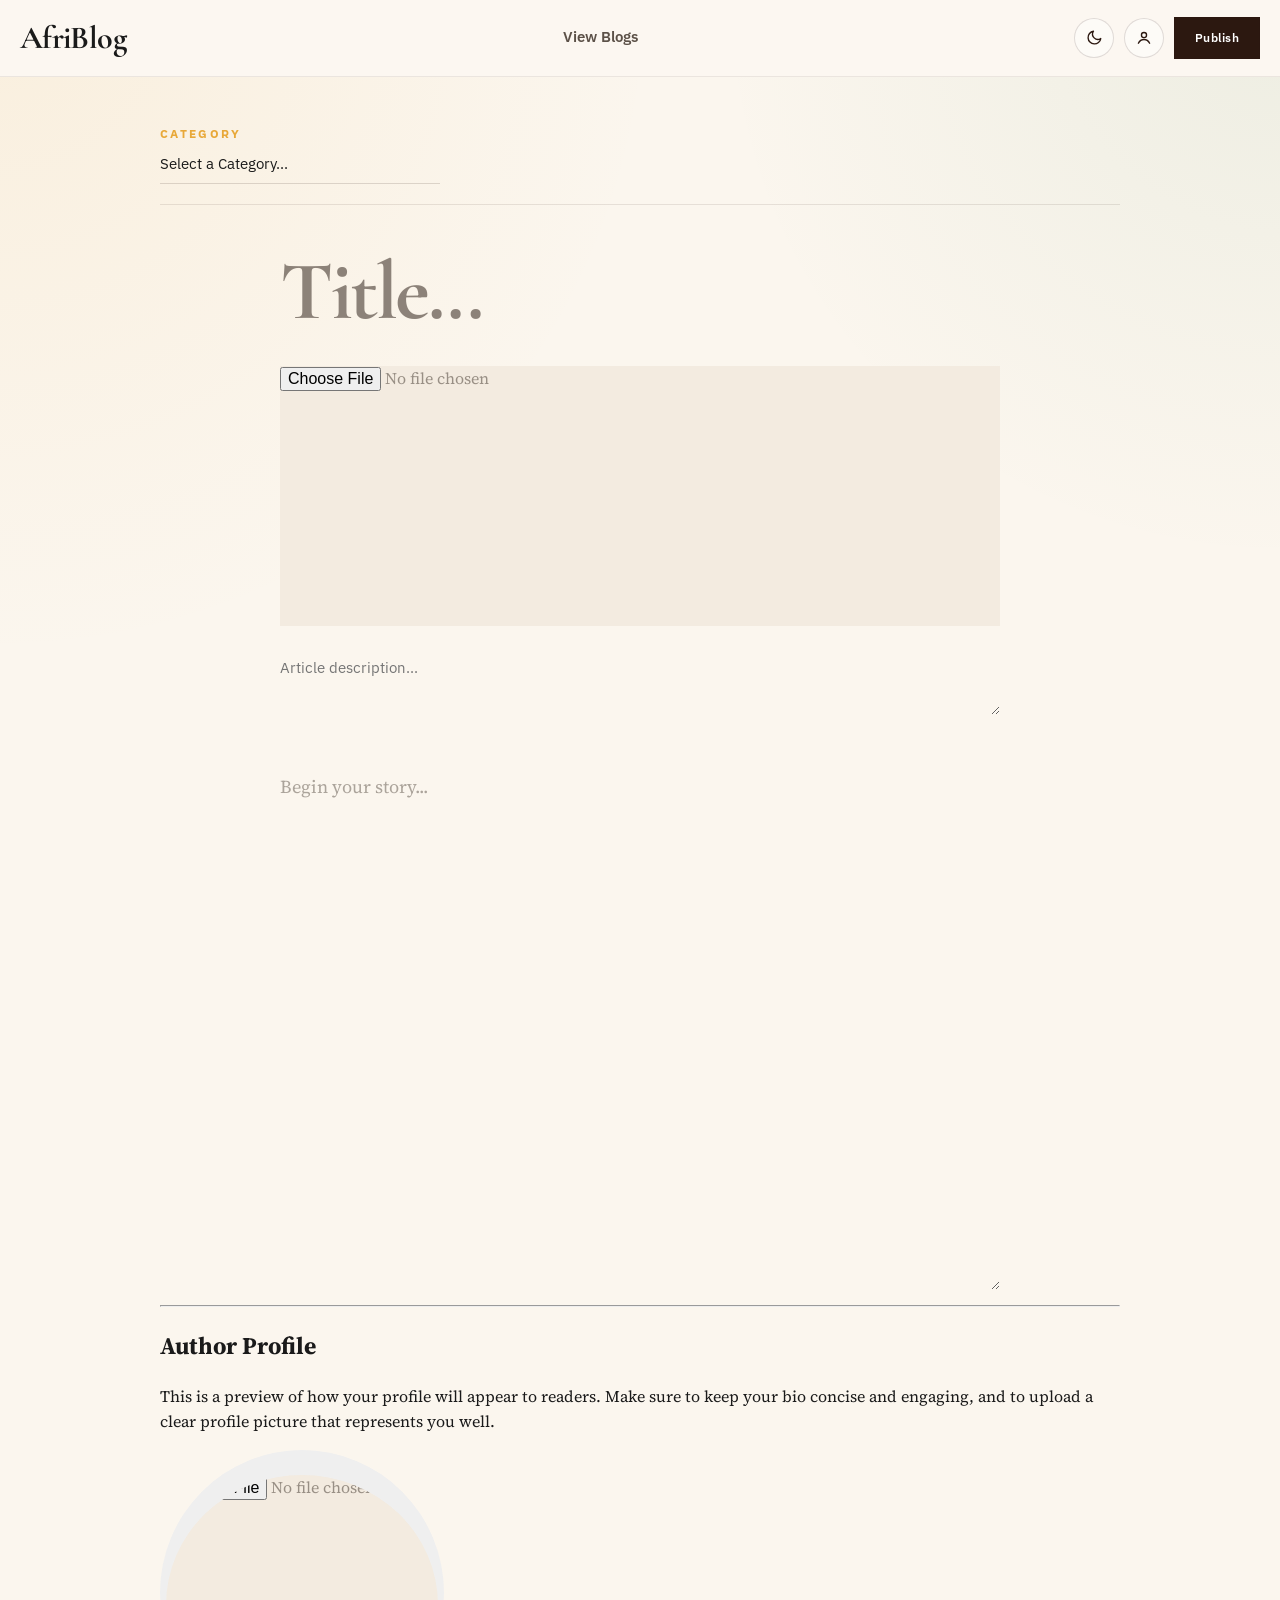
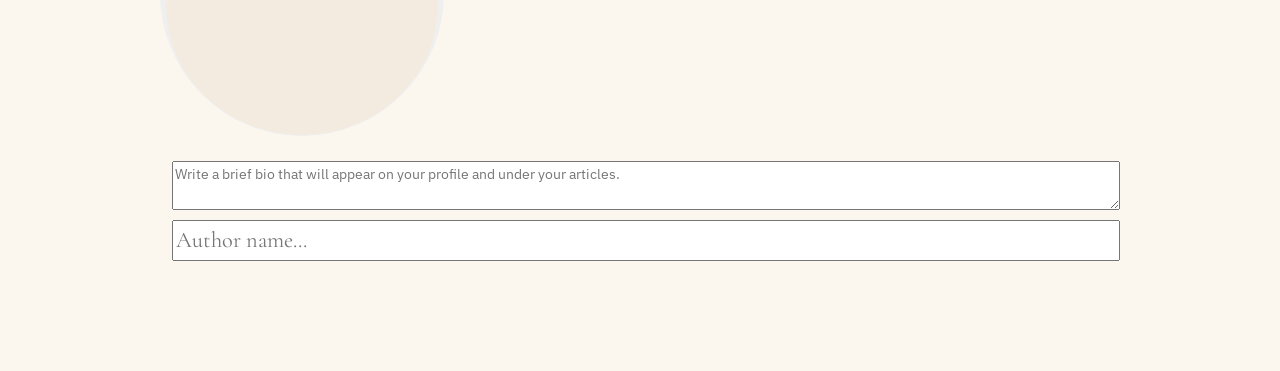
<file: create_article/create_article.html>
<!DOCTYPE html>
<!--
    create_article.html
    Purpose: UI for writing and publishing a new article. Static page that saves drafts to localStorage.
    Notes: Inputs include title, category, featured image, body, and author profile fields.
-->
<html lang="en">

<head>
    <meta charset="UTF-8">
    <meta name="viewport" content="width=device-width, initial-scale=1.0">
    <meta name="description" content="AfriBlog write and edit page for drafting new stories.">
    <title>Write / Edit Post - AfriBlog</title>
    <link rel="preconnect" href="https://fonts.googleapis.com">
    <link rel="preconnect" href="https://fonts.gstatic.com" crossorigin>
    <link
        href="https://fonts.googleapis.com/css2?family=Cormorant+Garamond:wght@400;500;600;700&family=IBM+Plex+Sans:wght@400;500;600;700&family=Source+Serif+4:wght@400;500;600;700&display=swap"
        rel="stylesheet">
    <link rel="stylesheet" href="style.css">

    <link rel="apple-touch-icon" sizes="180x180" href="/apple-touch-icon.png">
    <link rel="icon" type="image/png" sizes="32x32" href="/favicon-32x32.png">
    <link rel="icon" type="image/png" sizes="16x16" href="/favicon-16x16.png">
    <link rel="manifest" href="/site.webmanifest">
</head>

<body>

    <header class="site-header">
        <div class="shell header-bar">
            <a class="brand" href="../index.html" aria-label="AfriBlog home">AfriBlog</a>

            <nav class="main-nav" aria-label="Primary">
                <a href="../../category/category.html">View Blogs</a>

            </nav>
            <section class="header-actions" aria-label="Editor actions">
                <button class="icon-button" type="button" aria-label="Toggle color theme">
                    <svg viewBox="0 0 24 24" aria-hidden="true">
                        <path d="M21 12.7A8.5 8.5 0 1 1 11.3 3a7 7 0 0 0 9.7 9.7Z"></path>
                    </svg>
                </button>
                <button class="icon-button" type="button" aria-label="Open profile">
                    <svg viewBox="0 0 24 24" aria-hidden="true">
                        <circle cx="12" cy="8" r="3.4"></circle>
                        <path d="M4.5 19c1.7-3.4 4.3-5 7.5-5s5.8 1.6 7.5 5"></path>
                    </svg>
                </button>
                <button class="publish-button" type="button" onclick="saveDraft()">Publish</button>
            </section>
        </div>
    </header>

    <!-- Main editor area: the form below captures article metadata, content, and author info. -->

    <main class="editor-shell" aria-label="Write article">
        <span id="draft-status"></span>
        <form action="">

            <header class="editor-meta">
                <section class="category-picker">
                    <label for="article-category">Category</label>
                    <select id="article-category" name="article-category">
                        <option value="" selected>Select a Category...</option>
                        <option value="culture">Culture</option>
                        <option value="literature">Literature</option>
                        <option value="art">Art</option>
                        <option value="history">History</option>
                    </select>
                </section>
            </header>

            <article class="writing-canvas">
                <!-- Title input: accessible label is visually hidden but present for screen readers -->
                <h1>
                    <label class="sr-only" for="article-title">Article title</label>
                    <input id="article-title" type="text" placeholder="Title..." aria-label="Article title">
                </h1>

                <div type="button" class="" aria-label="Add featured image">
                    <!-- Featured image input: hidden file input + preview image element that is unhidden after upload -->
                    <input id="featured-image" class="image-dropzone" type="file" accept="image/*" hidden>
                    <img id="featured-preview" alt="Featured image preview" hidden>
                </div>

                <div>
                    <textarea name="description" id="article-description"
                        placeholder="Article description..."></textarea>
                </div>

                <section class="editor-body" aria-label="Story editor">
                    <!-- Primary story body textarea. Saved to localStorage when publishing. -->

                    <label class="sr-only" for="story-body">Story body</label>
                    <textarea id="story-body" name="story-body" placeholder="Begin your story..."></textarea>
                </section>
            </article>
            <hr>

            <section>
                <!-- Author profile inputs: used to attach author metadata to saved drafts -->
                <h2>Author Profile</h2>
                <p>
                    This is a preview of how your profile will appear to readers. Make sure to keep your bio concise and
                    engaging, and to upload a clear profile picture that represents you well.
                </p>
                <button class="author-profile-preview">
                    <input id="author-image" class="image-dropzone" type="file" accept="image/*" hidden>
                    <img id="profile-preview" alt="Profile image preview" hidden>
                </button>
                <div class="author-data">

                    <label class="sr-only" for="author-bio">Author bio</label>
                    <textarea id="author-bio" name="author-bio"
                        placeholder="Write a brief bio that will appear on your profile and under your articles."></textarea>
                    <input type="text" name="author-name" id="author-name" placeholder="Author name..."
                        aria-label="Author name">
                </div>
            </section>
        </form>

    </main>

    <nav class="mobile-nav" aria-label="Mobile navigation">
        <a href="../index.html">Home</a>
        <a href="../category/category.html">Categories</a>
        <a class="is-active" href="#">Write</a>
        <a href="#profile">Profile</a>
    </nav>

    <script src="script.js"></script>
</body>

</html>
</file>
<file: create_article/style.css>
* {
    box-sizing: border-box;
}

:root {
    --bg: #fbf6ee;
    --surface: #fffaf2;
    --surface-2: #f3ebe0;
    --surface-3: #e7ddcf;
    --text: #1a1a1a;
    --muted: #5c5148;
    --brown: #2c1810;
    --gold: #e8a838;
    --shadow: 0 22px 50px rgba(44, 24, 16, 0.08);
    --shell: min(1280px, calc(100% - 40px));
}

html {
    scroll-behavior: smooth;
}

body {
    margin: 0;
    min-height: 100vh;
    background:
        radial-gradient(circle at top left, rgba(232, 168, 56, 0.09), transparent 28%),
        radial-gradient(circle at top right, rgba(58, 125, 68, 0.07), transparent 24%),
        var(--bg);
    color: var(--text);
    font-family: "Source Serif 4", serif;
    line-height: 1.55;
    text-rendering: optimizeLegibility;
}

a {
    color: inherit;
    text-decoration: none;
}

button,
input,
select,
textarea {
    font: inherit;
}

.shell {
    width: var(--shell);
    margin: 0 auto;
}

.site-header {
    position: sticky;
    top: 0;
    z-index: 20;
    backdrop-filter: blur(14px);
    background: color-mix(in srgb, var(--bg) 84%, white 16%);
    border-bottom: 1px solid rgba(44, 24, 16, 0.08);
}

.header-bar {
    min-height: 76px;
    display: grid;
    grid-template-columns: auto 1fr auto;
    align-items: center;
    gap: 20px;
}

.brand {
    font-family: "Cormorant Garamond", serif;
    font-size: 2rem;
    line-height: 1;
    letter-spacing: -0.02em;
    font-weight: 700;
}

.main-nav {
    display: flex;
    justify-content: center;
    gap: 28px;
    flex-wrap: wrap;
    font-family: "IBM Plex Sans", sans-serif;
    font-size: 0.92rem;
    font-weight: 600;
    color: var(--muted);
}

.main-nav a {
    position: relative;
    padding-bottom: 2px;
}

.main-nav a::after {
    content: "";
    position: absolute;
    left: 0;
    bottom: -4px;
    width: 100%;
    height: 1.5px;
    transform: scaleX(0);
    transform-origin: left;
    background: var(--gold);
    transition: transform 180ms ease;
}

.main-nav a:hover::after,
.main-nav a:focus-visible::after {
    transform: scaleX(1);
}

.header-actions {
    display: flex;
    align-items: center;
    gap: 10px;
}

.icon-button {
    width: 40px;
    height: 40px;
    border: 1px solid rgba(44, 24, 16, 0.14);
    border-radius: 999px;
    background: rgba(255, 255, 255, 0.46);
    color: var(--brown);
    display: inline-grid;
    place-items: center;
    padding: 0;
    cursor: pointer;
    transition: transform 160ms ease, background 160ms ease, border-color 160ms ease;
}

.icon-button:hover,
.icon-button:focus-visible {
    transform: translateY(-1px);
    background: #fff;
    border-color: rgba(44, 24, 16, 0.22);
}

.icon-button svg {
    width: 18px;
    height: 18px;
    fill: none;
    stroke: currentColor;
    stroke-width: 1.8;
    stroke-linecap: round;
    stroke-linejoin: round;
}

.publish-button {
    border: 1px solid rgba(44, 24, 16, 0.2);
    background: var(--brown);
    color: #fff;
    font-family: "IBM Plex Sans", sans-serif;
    font-size: 0.78rem;
    font-weight: 600;
    letter-spacing: 0.02em;
    padding: 10px 20px;
}

.publish-button:hover,
.publish-button:focus-visible {
    background: #4d2b1d;
}

.editor-shell {
    width: min(960px, calc(100% - 40px));
    margin: 0 auto;
    padding: 48px 0 110px;
}

.editor-meta {
    border-bottom: 1px solid rgba(44, 24, 16, 0.1);
    padding-bottom: 20px;
    margin-bottom: 36px;
    display: flex;
    justify-content: space-between;
    align-items: end;
    gap: 24px;
}

.category-picker {
    min-width: 280px;
}

.category-picker label {
    display: block;
    margin: 0 0 8px;
    font-family: "IBM Plex Sans", sans-serif;
    font-size: 0.72rem;
    font-weight: 700;
    letter-spacing: 0.2em;
    text-transform: uppercase;
    color: var(--gold);
}

.category-picker select {
    border: none;
    border-bottom: 1px solid rgba(44, 24, 16, 0.15);
    background: transparent;
    border-radius: 0;
    padding: 0 0 8px;
    width: min(360px, 100%);
    color: var(--text);
    font-family: "IBM Plex Sans", sans-serif;
    font-size: 0.95rem;
    appearance: none;
    cursor: pointer;
}

.category-picker select:focus {
    outline: none;
    border-bottom-color: var(--gold);
}

.draft-actions {
    display: flex;
    align-items: center;
    gap: 14px;
}

.draft-actions p {
    margin: 0;
    color: var(--muted);
    font-family: "IBM Plex Sans", sans-serif;
    font-size: 0.72rem;
}

.draft-actions button {
    border: 1px solid rgba(44, 24, 16, 0.18);
    background: rgba(255, 255, 255, 0.45);
    color: var(--brown);
    font-family: "IBM Plex Sans", sans-serif;
    font-size: 0.8rem;
    font-weight: 600;
    padding: 9px 16px;
}

.draft-actions button:hover,
.draft-actions button:focus-visible {
    border-color: var(--gold);
    color: var(--gold);
}

.writing-canvas {
    width: min(720px, 100%);
    margin: 0 auto;
}

.writing-canvas h1 {
    margin: 0;
}

.writing-canvas h1 input {
    width: 100%;
    border: none;
    background: transparent;
    padding: 0;
    font-family: "Cormorant Garamond", serif;
    font-size: clamp(2.8rem, 8vw, 5.2rem);
    line-height: 0.95;
    letter-spacing: -0.03em;
    color: var(--brown);
}

.writing-canvas h1 input::placeholder {
    color: rgba(92, 81, 72, 0.7);
}

.writing-canvas h1 input:focus {
    outline: none;
}

.image-dropzone {
    width: 100%;
    margin-top: 24px;
    border: none;
    background: var(--surface-2);
    min-height: 260px;
    display: grid;
    place-items: center;
    text-align: center;
    color: rgba(92, 81, 72, 0.6);
    cursor: pointer;
    transition: background 160ms ease, color 160ms ease;
    
}

.image-dropzone:hover,
.image-dropzone:focus-visible {
    background: #ece3d7;
    color: var(--brown);
}

.image-dropzone span {
    display: block;
    font-family: "IBM Plex Sans", sans-serif;
    font-size: 0.88rem;
}

.image-dropzone .image-icon {
    width: 30px;
    height: 30px;
    margin: 0 auto 7px;
    border: 1px solid currentColor;
    display: inline-grid;
    place-items: center;
    font-size: 1.1rem;
    line-height: 1;
}

.editor-body {
    margin-top: 38px;
}

.format-tools {
    display: inline-flex;
    border: 1px solid rgba(44, 24, 16, 0.12);
    background: rgba(255, 255, 255, 0.5);
}

.format-tools button {
    border: none;
    background: transparent;
    color: var(--muted);
    font-family: "IBM Plex Sans", sans-serif;
    font-size: 0.75rem;
    min-width: 32px;
    height: 30px;
}

.format-tools button:hover,
.format-tools button:focus-visible {
    background: rgba(44, 24, 16, 0.06);
    color: var(--brown);
}

.editor-body textarea {
    width: 100%;
    min-height: 520px;
    margin-top: 10px;
    border: none;
    background: transparent;
    resize: vertical;
    padding: 0;
    font-size: 1.14rem;
    line-height: 1.9;
    color: var(--text);
}

.editor-body textarea::placeholder {
    color: rgba(92, 81, 72, 0.5);
}

.editor-body textarea:focus {
    outline: none;
}

.sr-only {
    position: absolute;
    width: 1px;
    height: 1px;
    padding: 0;
    margin: -1px;
    overflow: hidden;
    clip: rect(0, 0, 0, 0);
    white-space: nowrap;
    border: 0;
}

.mobile-nav {
    display: none;
}

#featured-preview{
    max-width: 80%;
    max-height: 60%;
    object-fit: cover;
}

#article-description{
    width: 100%;
    border: none;
    background: transparent;
    padding: 12px 0;
    font-family: "IBM Plex Sans", sans-serif;
    font-size: 0.95rem;
    color: var(--muted);
    margin-top: 18px;
}

.author-profile-preview {
    display: flex;
    align-items: center;
    border: none;
    border-radius: 50%;
}

#author-image{
    width: 100%;
    height: 100%;
    border-radius: 50%;
    border: none;
    object-fit: cover;
}

#profile-preview {
    width: 100%;
    height: 100%;
    border-radius: 50%;
    border: none;
    object-fit: cover;
}

.author-data {
    margin-left: 12px;
    display: flex;
    flex-direction: column;
    gap: 10px;
    margin-top: 25px;
}

#author-bio{
    font-family: "IBM Plex Sans", sans-serif;
    font-size: 0.88rem;
    color: var(--muted);

}

#author-name{
    font-family: "Cormorant Garamond", serif;
    font-size: 1.4rem;
    color: var(--brown);
}
@media (max-width: 900px) {
    .editor-meta {
        flex-direction: column;
        align-items: flex-start;
    }

    .draft-actions {
        width: 100%;
        justify-content: space-between;
    }
}

@media (max-width: 760px) {

    .shell,
    .editor-shell {
        width: min(100% - 28px, 1280px);
    }

    .header-bar {
        grid-template-columns: 1fr auto;
        row-gap: 12px;
    }

    .main-nav {
        grid-column: 1 / -1;
        justify-content: flex-start;
        overflow-x: auto;
        padding-bottom: 2px;
        scrollbar-width: none;
    }

    .main-nav::-webkit-scrollbar {
        display: none;
    }

    .publish-button {
        display: none;
    }

    .editor-shell {
        padding-top: 26px;
        padding-bottom: 26px;
    }

    .writing-canvas h1 input {
        font-size: clamp(2.5rem, 14vw, 4.2rem);
    }

    .image-dropzone {
        min-height: 210px;
    }

    .editor-body textarea {
        min-height: 340px;
        margin-bottom: 86px;
    }

    .mobile-nav {
        position: fixed;
        left: 0;
        right: 0;
        bottom: 0;
        z-index: 35;
        display: grid;
        grid-template-columns: repeat(4, 1fr);
        border-top: 1px solid rgba(44, 24, 16, 0.08);
        background: var(--surface);
        box-shadow: 0 -12px 30px rgba(44, 24, 16, 0.08);
    }

    .mobile-nav a {
        padding: 14px 10px 12px;
        text-align: center;
        font-family: "IBM Plex Sans", sans-serif;
        font-size: 0.76rem;
        font-weight: 600;
        color: var(--muted);
    }

    .mobile-nav a.is-active {
        color: var(--gold);
    }
}
</file>
